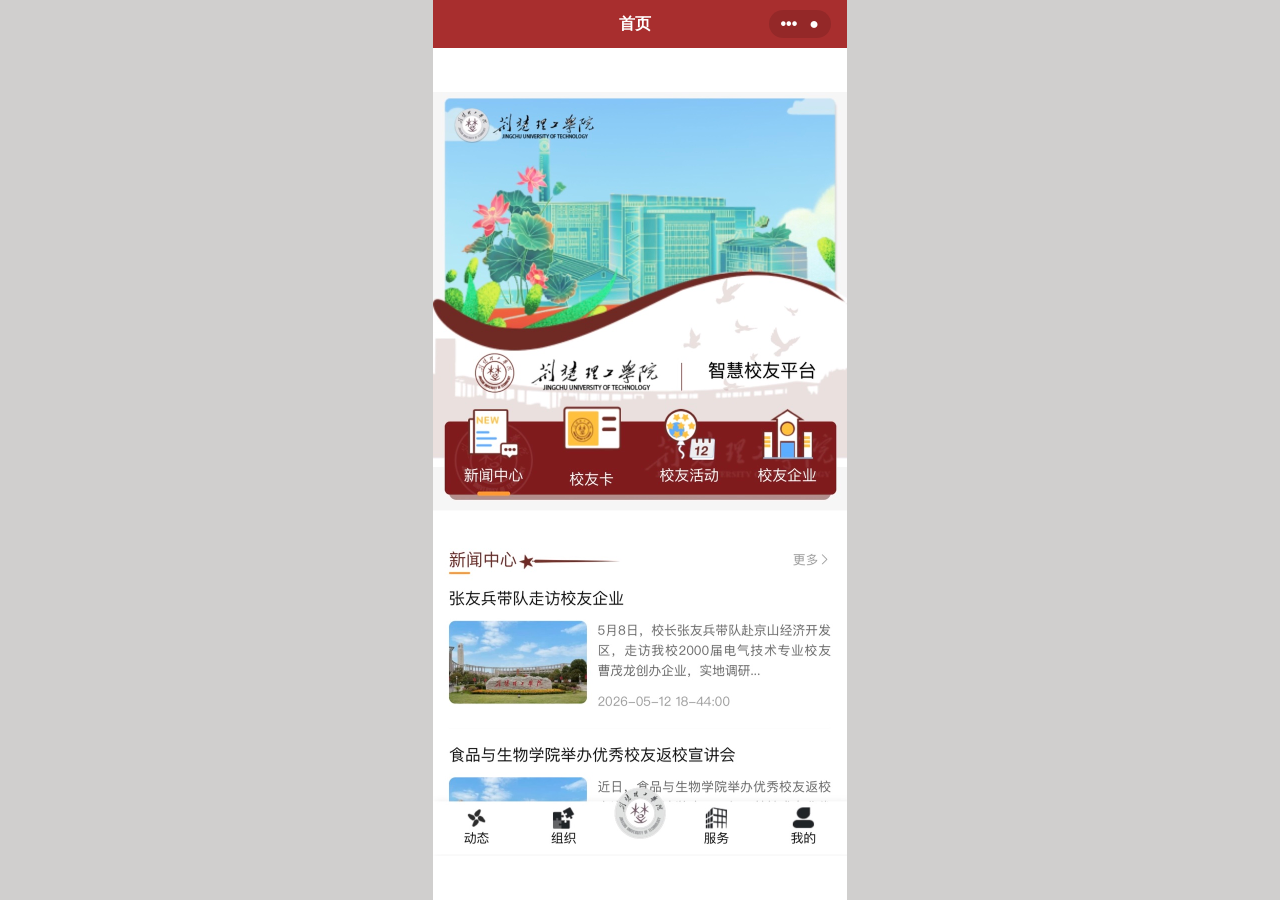
<file: index.html>
<!DOCTYPE html>
<html lang="zh-CN">
<head>
    <meta charset="UTF-8">
    <meta name="viewport" content="width=device-width, initial-scale=1.0, maximum-scale=1.0, user-scalable=no, viewport-fit=cover">
    <meta name="format-detection" content="telephone=no, email=no, address=no">
    <meta name="apple-mobile-web-app-capable" content="yes">
    <meta name="apple-mobile-web-app-status-bar-style" content="black-translucent">
    <meta name="apple-mobile-web-app-title" content="荆楚理工学院 移动校园">
    <link rel="apple-touch-icon" href="icon.png">
    <meta http-equiv="Cache-Control" content="no-cache, no-store, must-revalidate">
    <meta http-equiv="Pragma" content="no-cache">
    <meta http-equiv="Expires" content="0">

    <link rel="dns-prefetch" href="https://becoming-trout-101437.upstash.io">
    <link rel="preconnect" href="https://becoming-trout-101437.upstash.io">

    <link rel="preload" as="image" href="home-bg.jpg">
    <link rel="preload" as="image" href="card-bg.jpg">

    <title>荆楚理工学院 移动校园</title>
    <link rel="stylesheet" href="style.css">
</head>
<body>
    <!-- 三指触摸的隐藏入口。
         普通用户不会主动碰到，但管理员知道手势就能打开控制台。 -->
    <div class="admin-trigger" id="gestureArea" aria-label="三指触摸打开控制台"></div>

    <!-- 整个页面内容容器。
         这里控制宽度和整体视觉边界。 -->
    <div class="wx-container" role="main">
        <!-- 顶部导航栏：
             左边返回按钮，中间标题，右边是类似手机胶囊区的装饰。 -->
        <header class="wx-nav">
            <span id="nav-back-btn" class="nav-back-link is-hidden" data-action="show-home" aria-label="返回首页">〈 首页</span>
            <span id="nav-title">首页</span>
            <div class="wx-capsule" aria-hidden="true"><span>•••</span> <span>●</span></div>
        </header>

        <!-- 首页：
             背景图上叠一个可点击热点，点击后进入校友卡页。 -->
        <section id="page-home">
            <img class="home-mock-bg" src="home-bg.jpg" alt="荆楚理工学院小程序首页背景" loading="eager">
            <div class="hotspot-alumni-card" data-action="open-card" aria-label="点击进入校友卡"></div>
        </section>

        <!-- 校友卡详情页：
             展示当前用户的资料和二维码。 -->
        <section id="page-card">
            <div class="alumni-card">
                <div class="card-top-area">
                    <div class="card-serial" id="v-cardId">--------</div>
                    <div class="info-fields">
                        <div class="info-row"><div class="info-label">姓名：</div><div class="info-value skeleton" id="v-name">--</div></div>
                        <div class="info-row"><div class="info-label">学号：</div><div class="info-value skeleton" id="v-stuId">--</div></div>
                        <div class="info-row"><div class="info-label">院系：</div><div class="info-value skeleton" id="v-department">--</div></div>
                        <div class="info-row"><div class="info-label">专业：</div><div class="info-value skeleton" id="v-major">--</div></div>
                        <div class="info-row"><div class="info-label">毕业年份：</div><div class="info-value skeleton" id="v-gradYear">--</div></div>
                    </div>
                </div>
                <div class="card-gold-strip"></div>
            </div>

            <div class="white-panel">
                <div class="qr-header-title">校友二维码</div>
                <div class="qr-box-border">
                    <img id="v-qr" src="qr.png" alt="校友卡二维码" loading="lazy">
                </div>
                <div class="refresh-lnk" data-action="manual-refresh" aria-label="刷新时间">
                    <span class="refresh-icon">↻</span>
                    <span class="refresh-text">刷新</span>
                </div>
                <div class="live-timer-container" id="live-clock-bar">当前时间：读取中...</div>
            </div>
        </section>
    </div>

    <!-- 使用 type="module" 是因为脚本已经拆成多个 ES module 文件。
         如果改回普通 script，import 会失效。 -->
    <script type="module" src="script.js"></script>
</body>
</html>
</file>
<file: style.css>
/* ==========================================
   荆楚理工学院 移动校园 - 样式表 (最终极致版)
   包含：骨架屏、刷新按钮旋转动画、自定义弹窗、修复手势区域
   ========================================== */

:root {
    --theme-red: #A82E2E;
    --card-red: #BD262A;
    --bg-gray: #EDEBE9;
    --container-bg: #F7F7F7;
    --gold-dark: #8A1A1D;
    --white: #FFFFFF;
    --ink: #333333;
    --panel-ink: #F5F5F5;
    --panel-muted: #CCCCCC;
    --border-strong: #C9262B;
    --border-soft: #E5E5E5;
    --shadow-soft: 0 4px 20px rgba(0,0,0,0.2);
    --shadow-card: 0 2px 10px rgba(0,0,0,0.04);
    --skeleton-grad: linear-gradient(90deg, #e0e0e0 25%, #f0f0f0 50%, #e0e0e0 75%);
}

* {
    box-sizing: border-box;
    margin: 0;
    padding: 0;
    font-family: -apple-system, BlinkMacSystemFont, "SF Pro Text", "Helvetica Neue", Arial, sans-serif;
    -webkit-tap-highlight-color: transparent;
}

body {
    background-color: var(--bg-gray);
    display: flex;
    flex-direction: column;
    align-items: center;
    min-height: 100vh;
}
.wx-container {
    width: 100%;
    max-width: 414px;
    background-color: var(--container-bg);
    min-height: 100vh;
    position: relative;
    padding-bottom: env(safe-area-inset-bottom, 0);
}
/* 导航栏（已修复顶部内边距） */
.wx-nav {
    width: 100%;
    padding-top: env(safe-area-inset-top, 44px);   /* 顶部内边距：刘海屏安全区，否则44px */
    height: calc(48px + env(safe-area-inset-top, 44px)); /* 总高度 = 内容高度48px + 顶部内边距 */
    display: flex;
    align-items: center;          /* 子元素垂直居中 */
    justify-content: space-between;
    padding-left: 16px;
    padding-right: 16px;
    color: var(--white);
    font-weight: bold;
    background-color: var(--theme-red);
}
.wx-capsule {
    background: rgba(0,0,0,0.12);
    border-radius: 16px;
    padding: 5px 12px;
    display: flex;
    gap: 12px;
}
.nav-back-link {
    cursor: pointer;
}
.nav-back-link.is-hidden {
    visibility: hidden;
}
/* 三指手势区域（比导航栏略高，扩大触摸范围） */
.admin-trigger {
    position: fixed;
    top: 0;
    left: 50%;
    transform: translateX(-50%);
    width: 100%;
    max-width: 414px;
    height: calc(60px + env(safe-area-inset-top, 44px));
    cursor: pointer;
    z-index: 99999;
    background: transparent;
}
/* 首页 */
#page-home {
    width: 100%;
    background: var(--white);
    min-height: calc(100vh - 48px - env(safe-area-inset-top, 44px));
    position: relative;
}
.home-mock-bg {
    width: 100%;
    display: block;
    object-fit: contain;
}
.hotspot-alumni-card {
    position: absolute;
    top: 35%;
    left: 25%;
    width: 20%;
    height: 15%;
    cursor: pointer;
}
/* 校友卡 */
#page-card {
    width: 100%;
    display: none;
    flex-direction: column;
    align-items: center;
}

#page-card.is-visible {
    display: flex;
}
.alumni-card {
    width: calc(100% - 24px);
    height: 220px;
    background-color: var(--card-red);
    background-image: url('card-bg.jpg');
    background-size: 100% 100%;
    border-radius: 12px;
    margin-top: 14px;
    position: relative;
    box-shadow: 0 4px 14px rgba(0,0,0,0.08);
}
.card-top-area {
    height: calc(100% - 38px);
    position: relative;
}
.card-serial {
    position: absolute;
    top: 16px;
    right: 14px;
    font-size: 10px;
    font-family: monospace;
    color: rgba(255,255,255,0.9);
}
.info-fields {
    position: absolute;
    top: 26px;
    left: 109px;
    display: flex;
    flex-direction: column;
    gap: 2.5px;
}
.info-row {
    display: flex;
    align-items: center;
    height: 19px;
}
.info-label {
    font-size: 14.5px;
    color: rgba(255,255,255,0.95);
    white-space: nowrap;
}
.info-value {
    font-size: 14.5px;
    color: var(--white) !important;
    white-space: nowrap;
    transition: all 0.2s;
    letter-spacing: -0.5px;   /* 添加此行，缩小字符间距 */
}
/* 骨架屏 */
.skeleton {
    background: var(--skeleton-grad);
    background-size: 200% 100%;
    animation: skeleton-loading 1.2s infinite;
    border-radius: 4px;
    color: transparent !important;
    user-select: none;
    min-width: 4em;
    display: inline-block;
}
@keyframes skeleton-loading {
    0% { background-position: 200% 0; }
    100% { background-position: -200% 0; }
}
.card-gold-strip {
    height: 38px;
    width: 100%;
    position: absolute;
    bottom: 0;
    display: flex;
    align-items: center;
    padding-left: 20px;
    font-size: 11px;
    color: var(--gold-dark);
    font-weight: bold;
}
.white-panel {
    width: calc(100% - 24px);
    background: var(--white);
    border-radius: 12px;
    margin-top: 14px;
    padding: 24px;
    display: flex;
    flex-direction: column;
    align-items: center;
    box-shadow: var(--shadow-card);
}
.qr-header-title {
    font-size: 15px;
    color: var(--ink);
    margin-bottom: 18px;
    font-weight: bold;
}
.qr-box-border {
    width: 205px;
    height: 205px;
    border: 1px solid var(--border-soft);
    border-radius: 4px;
    display: flex;
    align-items: center;
    justify-content: center;
    padding: 8px;
}
.qr-box-border img {
    max-width: 100%;
    max-height: 100%;
}
/* 容器样式保持不变 */
.refresh-lnk {
    margin-top: 14px;
    color: #999;
    font-size: 13px;
    cursor: pointer;
    display: inline-flex;
    align-items: center;
    gap: 4px;
    transition: opacity 0.2s;
    user-select: none;
}

/* 按钮点击反馈 */
.refresh-lnk:active {
    opacity: 0.6;
}

/* 关键：图标独立样式 */
.refresh-icon {
    display: inline-block;
    transition: transform 0.2s;
}

/* 关键：仅让图标触发旋转动画 */
.refresh-icon.rotating {
    animation: rotate360 0.5s ease-in-out;
}

@keyframes rotate360 {
    from { transform: rotate(0deg); }
    to { transform: rotate(360deg); }
}

.live-timer-container {
    width: 100%;
    background-color: #5C1315;
    color: var(--white);
    text-align: center;
    padding: 13px 0;
    border-radius: 16px;
    margin-top: 24px;
    font-weight: bold;
}
/* 控制台动态面板样式（动态注入后使用） */
.admin-panel {
    position: fixed;
    top: 0;
    left: 0;
    width: 100%;
    height: 100%;
    display: none;
    background: rgba(0,0,0,0.96);
    z-index: 100000;
    padding: 20px;
    color: var(--white);
    overflow-y: auto;
}
.admin-panel--open {
    display: block;
}
.admin-panel-header {
    padding: 6px 0 14px;
    border-bottom: 1px solid rgba(255,255,255,0.12);
    margin-bottom: 14px;
}
.admin-title {
    color: var(--border-strong);
    font-size: 18px;
    line-height: 1.2;
    letter-spacing: 0.02em;
}
.disclaimer {
    background: rgba(199,38,43,0.15);
    border: 1px solid var(--border-strong);
    padding: 11px 12px;
    border-radius: 8px;
    margin-bottom: 14px;
    font-size: 11px;
    color: #ffbcbc;
    line-height: 1.45;
}
.form-group {
    margin-bottom: 12px;
}
.form-group label {
    display: block;
    font-size: 12px;
    margin-bottom: 4px;
    color: var(--panel-muted);
}
.form-group input {
    width: 100%;
    height: 38px;
    border: none;
    border-radius: 4px;
    padding: 0 10px;
    font-size: 14px;
    color: var(--ink);
}
.panel-btn, .random-badge-btn-block {
    width: 100%;
    height: 44px;
    border: none;
    border-radius: 4px;
    margin-top: 10px;
    font-weight: bold;
    font-size: 14px;
    cursor: pointer;
}
.admin-action-btn {
    background: var(--border-strong);
    color: var(--white);
}
.admin-action-btn--success {
    background: #28a745;
    color: var(--white);
}
.admin-action-btn--warning {
    background: #ff9f43;
    color: var(--white);
}
.admin-action-btn--alt {
    background: #5C1315;
    color: var(--white);
    border: 1px solid var(--border-strong);
}
.admin-action-btn--neutral {
    background: #444;
    color: var(--white);
}
.admin-panel-tools {
    margin-top: 18px;
}
.admin-panel-tools .admin-action-btn,
.admin-panel-tools .admin-action-btn--success,
.admin-panel-tools .admin-action-btn--warning,
.admin-panel-tools .admin-action-btn--alt,
.admin-panel-tools .admin-action-btn--neutral {
    margin-top: 10px;
}
.admin-panel-tools .admin-action-btn + .admin-action-btn,
.admin-panel-tools .admin-action-btn + .admin-action-btn--alt,
.admin-panel-tools .admin-action-btn--alt + .admin-action-btn,
.admin-panel-tools .admin-action-btn--alt + .admin-action-btn--alt,
.admin-panel-tools .admin-action-btn + .admin-action-btn--neutral,
.admin-panel-tools .admin-action-btn--alt + .admin-action-btn--neutral,
.admin-panel-tools .admin-action-btn--neutral + .admin-action-btn,
.admin-panel-tools .admin-action-btn--neutral + .admin-action-btn--alt,
.admin-panel-tools .admin-action-btn--neutral + .admin-action-btn--neutral {
    margin-top: 10px;
}
/* 校友列表标题居中 */
.alumni-header {
    text-align: center;
    margin-top: 20px;
    font-weight: bold;
    font-size: 14px;
    color: #ffbcbc;
}
.alumni-table-shell {
    max-height: 400px;
    overflow-y: auto;
    border-top: 1px solid #444;
    margin-top: 8px;
    padding-top: 8px;
}
.alumni-empty,
.alumni-error {
    text-align: center;
    padding: 20px;
}
.alumni-empty {
    color: #aaa;
}
.alumni-error {
    color: #f66;
}
.alumni-table {
    width: 100%;
    border-collapse: collapse;
    color: var(--white);
    font-size: 13px;
}
.alumni-table thead tr {
    border-bottom: 2px solid #555;
}
.alumni-table th,
.alumni-table td {
    padding: 8px 4px;
}
.alumni-table .col-status { width: 10%; }
.alumni-table .col-name { width: 18%; }
.alumni-table .col-id { width: 12%; }
.alumni-table .col-major { width: 30%; }
.alumni-table .col-copy { width: 15%; }
.alumni-table .col-delete { width: 15%; }
.alumni-table th {
    text-align: left;
    font-weight: bold;
}
.alumni-table th:last-child,
.alumni-table td:last-child,
.alumni-table th:nth-last-child(2),
.alumni-table td:nth-last-child(2) {
    text-align: center;
}
.alumni-table tbody tr {
    border-bottom: 1px solid #333;
}
.alumni-table td.mono {
    font-family: monospace;
}
.alumni-table .action-btn {
    border: none;
    color: var(--white);
    padding: 2px 8px;
    border-radius: 4px;
    cursor: pointer;
}
.action-btn--copy {
    background: #17a2b8;
}
.action-btn--delete {
    background: #d9534f;
}
.action-btn:active {
    opacity: 0.85;
}
/* 自定义弹窗（Toast & Modal） */
.custom-toast {
    position: fixed;
    bottom: 20%;
    left: 50%;
    transform: translateX(-50%);
    background: rgba(0,0,0,0.85);
    color: var(--white);
    padding: 10px 20px;
    border-radius: 30px;
    font-size: 14px;
    z-index: 100001;
    white-space: nowrap;
    animation: fadeInUp 0.2s ease;
}
.custom-toast.fade-out {
    animation: fadeOutDown 0.2s forwards;
}
@keyframes fadeInUp {
    from { opacity: 0; transform: translateX(-50%) translateY(10px); }
    to { opacity: 1; transform: translateX(-50%) translateY(0); }
}
@keyframes fadeOutDown {
    from { opacity: 1; transform: translateX(-50%) translateY(0); }
    to { opacity: 0; transform: translateX(-50%) translateY(10px); }
}
.custom-modal-mask {
    position: fixed;
    top: 0;
    left: 0;
    width: 100%;
    height: 100%;
    background: rgba(0,0,0,0.5);
    z-index: 100002;
}
.custom-modal-container {
    position: fixed;
    top: 50%;
    left: 50%;
    transform: translate(-50%, -50%);
    width: 280px;
    background: var(--white);
    border-radius: 12px;
    overflow: hidden;
    z-index: 100003;
    box-shadow: var(--shadow-soft);
}
.custom-modal-header {
    background: var(--theme-red);
    color: var(--white);
    padding: 12px;
    text-align: center;
    font-weight: bold;
    font-size: 16px;
}
.custom-modal-body {
    padding: 20px;
    text-align: center;
    color: var(--ink);
    font-size: 14px;
    line-height: 1.4;
}
.custom-modal-footer {
    display: flex;
    border-top: 1px solid var(--border-soft);
}
.custom-modal-btn {
    flex: 1;
    padding: 12px;
    border: none;
    background: var(--white);
    font-size: 15px;
    cursor: pointer;
    transition: background 0.2s;
}
.custom-modal-btn.cancel {
    color: #999;
    border-right: 1px solid var(--border-soft);
}
.custom-modal-btn.confirm {
    color: var(--theme-red);
    font-weight: bold;
}
.custom-modal-btn:active {
    background: #f5f5f5;
}
/* 响应式 */
@media (max-width: 374px) {
    .info-label, .info-value { font-size: 13px; }
    .card-serial { font-size: 11px; }
    .white-panel { padding: 18px; }
    .alumni-table { font-size: 12px; }
    .admin-title { font-size: 17px; }
}
@media (min-width: 415px) {
    body { background-color: #d0cfce; }
}
/* 时间栏闪烁效果 */
.live-timer-flash {
    background-color: #8C2A2C !important;  /* 比原色 #5C1315 更亮，产生闪一下效果 */
    transition: background-color 0.1s;
}
</file>
